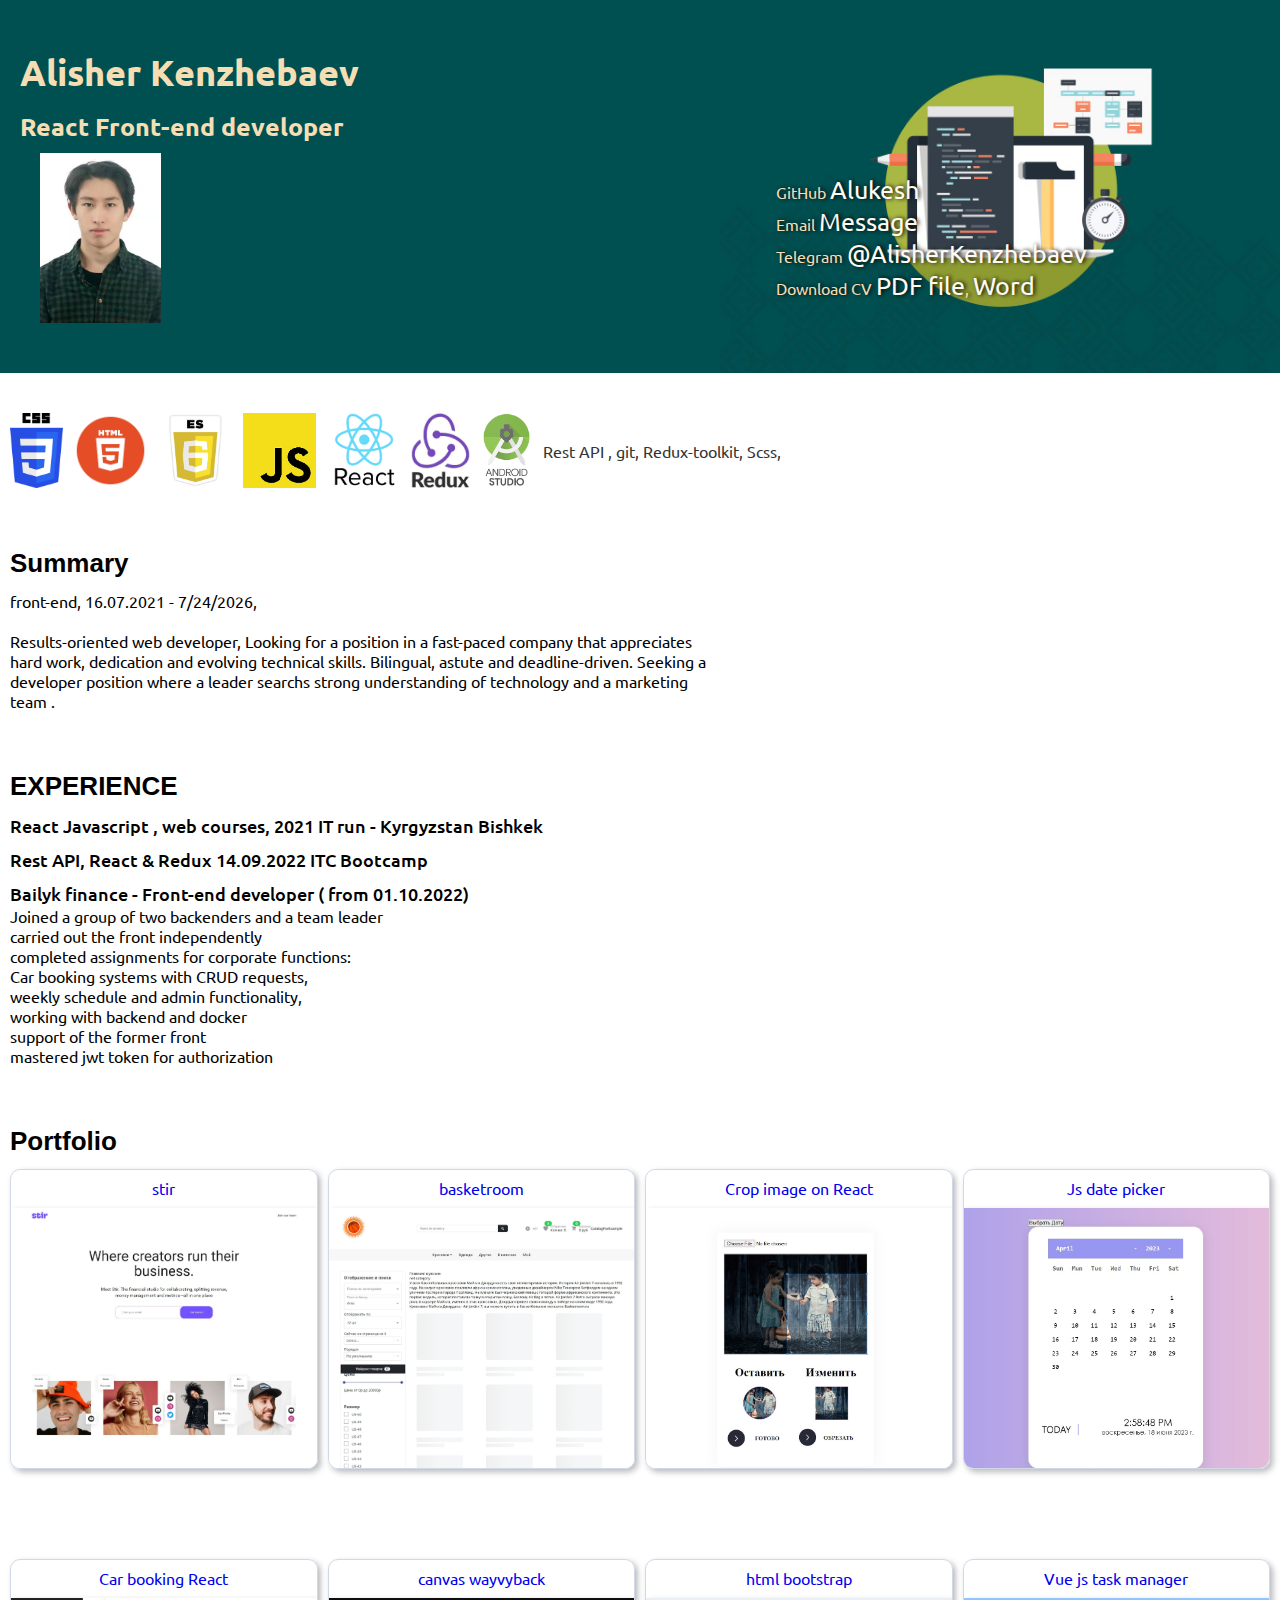
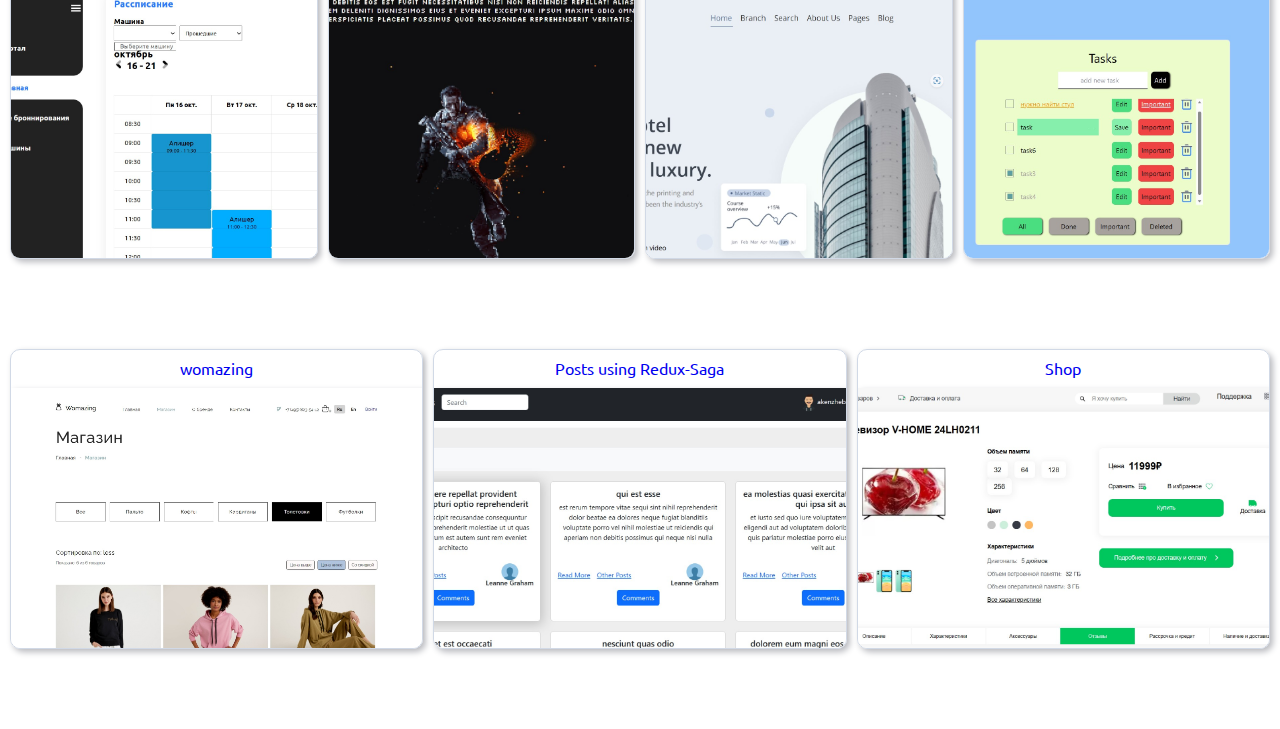
<file: index.html>
<!DOCTYPE html>
<html lang="en">

<head>
    <meta charset="UTF-8">
    <meta http-equiv="X-UA-Compatible" content="IE=edge">
    <meta name="viewport" content="width=device-width, initial-scale=1.0">
    <title>Alisher Web developer</title>
    <link rel="icon" href="./src/img/a.webp">
    <link rel="stylesheet" href="./src/css/style.css">

</head>

<body>

    <header class="header">
        <div class="container">
            <h1 class="name">Alisher Kenzhebaev</h1>
            <h2 class="header__subtitle">React Front-end developer</h2>


            <div class="header__bottom">
                <img class="photo" height="170" src="./src/img/WeChat hood.jpg" alt="Alisher">

                <div class="header__links">
                    <p class="header__links-item">
                        <span>GitHub</span>
                        <a target="_blank" href="https://github.com/Alukesh"> Alukesh</a>
                    </p>
                    <p class="header__links-item">
                        <span>Email</span>
                        <a target="_blank" href="mailto:akenzhebaev422@gmail.com"> Message</a>
                    </p>
                    <p class="header__links-item">
                        <span>Telegram</span>
                        <a class="number over-text" target="_blank" href="https://t.me/Haskiken"
                            data-title="Написать фитбек"> @AlisherKenzhebaev</a>
                    <div>
                        <!-- <a href="tel:+996707340701" id="tooltip">+996707340701</a> -->
                    </div>
                    </p>
                    <p class="header__links-item">
                        <span>Download CV</span>
                        <a download="Alisher JS dev" href="./src/img/projects/Alisher_Kenzhebaev_CV.pdf"> PDF file</a>,
                        <a download="Alisher JS dev" href="./src/img/projects/Alisher_Kenzhebaev_CV.docx"> Word</a>
                    </p>
                </div>

            </div>
        </div>


    </header>

    <main class="main">
        <div class="container">
            <section class="stack">
                <img height="70" src="./src/img/css.webp" alt="CSS">
                <img height="70" src="./src/img/html.webp" alt="HTML">
                <img height="80" src="./src/img/es6.jpeg" alt="JS">
                <img height="70" src="./src/img/js.webp" alt="JS">
                <img height="70" src="./src/img/react.webp" alt="react">
                <img height="70" src="./src/img/redux.webp" alt="redux">
                <img height="80" src="./src/img/andr.png" alt="redux">
                <div>
                    <span>
                        <span> Rest API ,</span>
                        <span>git,</span>
                        <span>Redux-toolkit,</span>
                    </span>
                    <span>
                        <span>Scss,</span>
                    </span>
                </div>

            </section>

            <div class="main__row">

                <section class="summary">
                    <h3>Summary</h3>
                    <p>front-end, 16.07.2021 - <span id="today"></span></p> <br>

                    <p class="summary__text">
                        Results-oriented web developer, Looking for a position in a fast-paced
                        company that appreciates hard work, dedication and evolving
                        technical skills. Bilingual, astute and deadline-driven. Seeking a
                        developer position where a leader searchs strong understanding of technology and a
                        marketing team .
                    </p>
                </section>

            </div>

            <section>
                <h3>
                    EXPERIENCE
                </h3>

                <ul
                    style="display: flex;flex-direction: column;gap: 10px;list-style: none;font-weight: 500;font-size: 18px;">
                    <li>React Javascript , web courses, 2021
                        IT run - Kyrgyzstan Bishkek
                    </li>
                    <li>
                        Rest API, React & Redux 14.09.2022 ITC Bootcamp
                    </li>
                    <li>
                        Bailyk finance - Front-end developer ( from 01.10.2022)
                    </li>
                </ul>
                <p>Joined a group of two backenders and a team leader</p>
                <p>carried out the front independently</p>
                <p>completed assignments for corporate functions:</p>
                <p>Car booking systems with CRUD requests,</p>
                <p> weekly schedule and admin functionality,</p>
                <p>working with backend and docker</p>
                <p>support of the former front</p>
                <p>mastered jwt token for authorization</p>
            </section>



            <!-- <div id="bubble-wrapper"></div> -->


            <h3>Portfolio</h3>

            <div class="portfolio">

                <div class="portfolio__card">
                    <a class="portfolio__card-link" target="_blank" href="https://alukesh.github.io/stirproj/">
                        stir
                    </a>
                    <div class="">
                        <div class="portfolio__card-rowinfo">
                            <img class="portfolio__card-img" src="./src/img/projects/stir.jpeg" alt="stir">
                            <div class="portfolio__card-text">
                                <p>CSS project</p>
                                <p> adaptation</p>
                                <p>libraries:</p>
                                <p>fancyapps for picture gallery </p>
                                <p> animate on scroll </p>
                                <span>github pages link</span>
                                <a class="portfolio__card-link" target="_blank"
                                    href="https://alukesh.github.io/stirproj/">
                                    https://alukesh.github.io/stirproj/
                                </a>
                                <a target="_blank" href="https://github.com/Alukesh/stirproj"><button
                                        class="portfolio__card-btn">view on git</button></a>
                            </div>
                        </div>
                    </div>
                </div>

                <div class="portfolio__card">
                    <a class="portfolio__card-link" data-title="Написать" target="_blank"
                        href="https://github.com/Alukesh/basketroom">
                        basketroom
                    </a>
                    <div class="portfolio__card-rowinfo">
                        <img class="portfolio__card-img" src="./src/img/projects/basketroom.jpeg" alt="basketroom">
                        <div class="portfolio__card-text">
                            <p>online shop</p>
                            <p>Front-end on React with redux-toolkit</p>
                            <p>back-end on Mongodb with Node.js </p>
                            <p>Redux persist save redux states to lockalstorage and redo initialstate when the user
                                opens page again</p>
                            <a href="https://github.com/Alukesh/basketroom" target="_blank">
                                <button class="portfolio__card-btn">view on git</button>
                            </a>
                        </div>
                    </div>
                </div>



                <div class="portfolio__card">
                    <a class="portfolio__card-link" target="_blank" href="https://alukesh.github.io/imageCrop/">
                        Crop image on React
                    </a>

                    <div class="portfolio__card-rowinfo">
                        <img class="portfolio__card-img" src="./src/img/projects/imageCropper.jpg" alt="basketroom">
                        <div class="portfolio__card-text">
                            <p>react-cropper </p>
                            <p>I used Javascript to convert image file</p>
                            <!-- <p>favorites, cart, catalog filters</p> -->
                            <p>to base64 format and conneced react library to crop base image </p>
                            <!-- <p>(from my teacher)</p> -->
                            <p>and get back final image </p>
                            <p></p>
                            <a target="_blank" href="https://github.com/Alukesh/imageCrop/tree/master"><button
                                    class="portfolio__card-btn">view on git</button></a>
                        </div>
                    </div>

                </div>

                <div class="portfolio__card">
                    <a class="portfolio__card-link" target="_blank" href="https://famous-kangaroo-a3b6e0.netlify.app/">
                        Js date picker
                    </a>

                    <div class="portfolio__card-rowinfo">
                        <img class="portfolio__card-img" src="./src/img/projects/calendar.jpg" alt="calendar">
                        <div class="portfolio__card-text">
                            <p>Calendar </p>
                            <p>Is to make online appointment</p>
                            <p> </p>
                            <p>and get final date </p>
                            <p></p>
                            <a href="#"><button class="portfolio__card-btn">view on git</button></a>
                        </div>
                    </div>
                </div>


                <div class="portfolio__card">
                    <a class="portfolio__card-link" target="_blank" href="https://grand-arithmetic-129fe5.netlify.app/">
                        Car booking React
                    </a>

                    <div class="portfolio__card-rowinfo">
                        <img class="portfolio__card-img" src="./src/img/projects/cars.jpg" alt="cars">
                        <div class="portfolio__card-text">
                            <p>Calendar </p>
                            <p>Is to make online appointment</p>
                            <p> </p>
                            <p>and get final date </p>
                            <p></p>
                            <a href="https://github.com/Alukesh/jwt_auto_login_calendar" target="_blank">
                                <button class="portfolio__card-btn">view on git</button>
                            </a>
                        </div>
                    </div>
                </div>



                <div class="portfolio__card">
                    <a class="portfolio__card-link" target="_blank" href="https://alukesh.github.io/wavyBack/">
                        canvas wayvyback
                    </a>
                    <div class="portfolio__card-rowinfo">
                        <img class="portfolio__card-img" src="./src/img/projects/wavycanvas.jpg" alt="canvas">
                        <div class="portfolio__card-text">
                            <p>Created HTML JS Canvas animated </p>
                            <p>backgrounds</p>
                            <p>On Javascript validated form template</p>
                            <p>with sending to my email </p>
                            <a href="https://github.com/Alukesh/wavyBack" target="_blank">
                                <button class="portfolio__card-btn">view on git</button>
                            </a>
                        </div>
                    </div>
                </div>


                <div class="portfolio__card">
                    <a class="portfolio__card-link" target="_blank"
                        href="https://6496b99a94f5d845f6ebe49a--shimmering-panda-ecf7b7.netlify.app/">
                        html bootstrap
                    </a>
                    <div class="portfolio__card-rowinfo">
                        <img class="portfolio__card-img" src="./src/img/projects/hotel.jpg" alt="hotel">
                        <div class="portfolio__card-text">
                            <p>Created HTML JS Canvas animated </p>
                            <p>backgrounds</p>
                            <p>On Javascript validated form template</p>
                            <p>with sending to my email </p>
                            <a href="https://github.com/Alukesh/hotel_html" target="_blank">
                                <button class="portfolio__card-btn">view on git</button>
                            </a>
                        </div>
                    </div>
                </div>


                <div class="portfolio__card auto-height">
                    <a class="portfolio__card-link" target="_blank" href="https://64971c94df9c3f73f5a94257--snazzy-torte-101bc0.netlify.app/">
                        Vue js task manager
                    </a>
                    <div class="portfolio__card-rowinfo">
                        <img class="portfolio__card-img over-text" data-title="99" src="./src/img/projects/vue_todo.jpg" alt="woomazing">
                        <div class="portfolio__card-text">
                            <p>Here i tried to learn vue framework and it was my first task to start</p>
                            <p>I also have used tailwind css </p> <br>
                            <p>available view and edit important, done and deleted tasks</p>
                            <p>All done tasks appears at the bottom of list</p>
                            <a href="https://github.com/Alukesh/vuejs-todo" target="_blank">
                                <button class="portfolio__card-btn">view on git</button>
                            </a>
                        </div>
                    </div>
                </div>


                <div class="portfolio__card">
                    <a class="portfolio__card-link" target="_blank" href="https://github.com/Alukesh/Womazing">
                        womazing
                    </a>
                    <div class="portfolio__card-rowinfo">
                        <img class="portfolio__card-img" src="./src/img/projects/woomazing.jpeg" alt="woomazing">
                        <div class="portfolio__card-text">
                            <p>language tranlation with i18next</p>
                            <p>registrations and log in</p>
                            <p>Cart and favorites using useContext </p>
                            <p> & buy history with db json</p>
                            <p>running host on heroku
                                <a class="portfolio__card-link" target="_blank"
                                    href="https://woomazing.herokuapp.com/">https://woomazing.herokuapp.com/</a>
                            </p>
                            <a href="https://github.com/Alukesh/Womazing" target="_blank">
                                <button class="portfolio__card-btn">view on git</button>
                            </a>
                        </div>
                    </div>
                </div>


                <div class="portfolio__card">
                    <a class="portfolio__card-link" target="_blank" href="https://ubiquitous-horse-2a32fc.netlify.app/">
                        Posts using Redux-Saga
                    </a>
                    <div class="portfolio__card-rowinfo">
                        <img class="portfolio__card-img" src="./src/img/projects/saga.jpg" alt="posts">
                        <div class="portfolio__card-text">
                            <p>Jsonplaceholder API</p>
                            <p>React-Bootstrap Library</p>
                            <p>Redux saga uses to ...</p>
                            <a href="https://github.com/Alukesh/react-bootstrap-posts/tree/master" target="_blank">
                                <button class="portfolio__card-btn">view on git</button>
                            </a>
                        </div>
                    </div>
                </div>


               
                <div class="portfolio__card auto-height">
                    <a class="portfolio__card-link" target="_blank" href="https://sweet-khapse-b2b2b6.netlify.app/">
                        Shop 
                    </a>
                    <div class="portfolio__card-rowinfo">
                        <img class="portfolio__card-img" src="./src/img/projects/dily.jpg" alt="woomazing">
                        <div class="portfolio__card-text">
                            <p>Online react firebase app</p>
                            <p>width authentication.</p>
                            <p>At this site not only i can </p>
                            <p>show products from backend</p>
                            <p>but also from any account i can put </p>
                            <p>my stuff on sell.</p>
                            <p>any product can have comments and rating</p>
                            <a href="https://github.com/Alukesh/vuejs-todo" target="_blank">
                                <button class="portfolio__card-btn">view on git</button>
                            </a>
                        </div>
                    </div>
                </div>




            </div>


            <!-- <audio
            controls
            src="./music/Boombitto - Вредная.mp3" >
            <a href="https://music.yandex.ru/album/22820453/track/104964266"> -->


        </div>




    </main>







    <script src="./src/js/main.js"></script>
</body>

</html>
</file>
<file: src/css/style.css>
@import url('https://fonts.googleapis.com/css2?family=Ubuntu:wght@300;400;500;700&display=swap');

* {
    padding: 0;
    margin: 0;
    box-sizing: border-box;
    text-decoration: none;
    font-family: Ubuntu, sans-serif;
}

.container {
    width: 1300px;
    max-width: 100%;
    margin: 0 auto;
    padding: 0 10px;
}

.header {
    /* background-color: #FDE9D2; */
    background: url(../img/bg1.jpg)right/contain no-repeat;
    background-color: #005051;
    color: wheat;
    margin-bottom: 40px;
    min-height: 100px;
    padding: 50px 23px 40px 10px;

}

.header__links {
    margin-right: 160px;
    text-shadow: 2px 0 4px black;
}

.header a:hover {
    color: rgb(185, 170, 252);
    transition: all .4s;
}

.header a {
    color: floralwhite;
    font-size: 25px;
}

.photo {
    margin: 10px;
    margin-left: 20px;
    /* border-radius: 50%;
aspect-ratio: 1/1.3;
object-fit: cover;
object-position: top;
pointer-events: none; */
}

.name {
    font-size: 36px;
    margin-bottom: 15px;
}

.header__subtitle {
    font-size: 25px;
}

.header__bottom {
    display: flex;
    /* flex-direction: row-reverse; */
    align-items: center;
    justify-content: space-between;
}

.over-text {
    position: relative;
    z-index: 10;    
}
.over-text::after {
    content: attr(data-title);
    color: #fefdff;
    position: absolute;
    transition: all .4s;
    opacity: 0;
    right: -20%;
    top: -110%;
    z-index: 1;
    background: #005051;
    font-family: Arial, sans-serif;
    font-size: 14px;
    padding: 5px 10px;
    border: 1px solid #333;
}
.over-text:hover::after {
    opacity: 1;
}

h3 {
    margin: 60px 0 12px;
    font-size: 26px;
    font-family: Monokai, sans-serif;
}

.stack {
    display: flex;
    column-gap: 10px;
    align-items: center;
    row-gap: 20px;
    flex-wrap: wrap-reverse;
    color: #333333;
}

.stack img {
    height: 75px;
}

.main__row {
    display: flex;
    justify-content: start;
}

.summary {
    width: 70%;
}

.summary__text {
    width: 80%;
}

#bubble-wrapper {
    height: 500px;
    width: 100%;
    /* position: fixed;
    bottom: 0; */
    position: relative;
    overflow: hidden;
    pointer-events: none;

}

.bubble {
    height: max(300px, 30vw);
    width: max(300px, 30vw);
    background-color: rgb(33, 150, 243);
    border-radius: 100%;
    position: absolute;
    left: 50%;
    top: 100%;
    animation: wave 2s ease-in-out infinite;
}

@keyframes wave {

    from,
    to {
        transform: translate(-50%, 0%);
    }

    50% {
        transform: translate(-50%, -23%);
    }
}



.portfolio {
    margin-bottom: 80px;
    display: flex;
    flex-wrap: wrap;
    row-gap: 90px;
    column-gap: 10px;
    justify-content: space-between;
}

.portfolio__card-link::after {
    content: '';
    width: 0%;
    height: 2px;
    background-color:#3b294d;
    
}
.portfolio__card-link:hover::after {
    width: 60%;
    transition: all .3s ease;
}
.portfolio__card-link {
    position: relative;
    display: flex;
    flex-direction: column;
    align-items: center;
    padding: 8px 0;
    transition: all .3s ease 0s;
}

.portfolio__card:hover>.portfolio__card-link {
    background-color: #f18181;
    color: #fefdff;
}

.portfolio__card:hover>.portfolio__card-link:hover {
    color: #005051;
    transition: all .2s;
}


.portfolio__card {
    border-radius: 10px;
    text-align: center;
    flex: 1 1 24%;
    border: 1px solid #005051;
    border-color: #d1d9e6;
    box-shadow: 3px 3px 6px #b8b9be, -3px -3px 6px #fff;
    height: 300px;
    overflow-x: hidden;
    overflow-y: hidden;
}

.portfolio__card:hover .portfolio__card-img {
    transform: rotateY(180deg);
}

.portfolio__card:hover .portfolio__card-text {
    transform: rotateY(360deg);
}

.portfolio__card-img {
    position: absolute;
    width: 100%;
    backface-visibility: hidden;
    transition: all 1.5s;
    background-color: #fff;
    height: 300px;
    object-fit: cover;
    object-position: top;
    /* border: 1px solid #005051; */
    border-color: #d1d9e6;
    box-shadow: 3px 3px 6px #b8b9be, -3px -3px 6px #fff;

}

.portfolio__card-text {
    transform: rotateY(180deg);
    background-color: #fff;
    padding: 10px;
    display: flex;
    align-items: center;
    flex-direction: column;
    position: absolute;
    width: 100%;
    height: 100%;
    left: 0;
    top: 0;
    transition: all 1.5s;
    backface-visibility: hidden;
}

.portfolio__card-back {
    display: flex;
    flex-direction: column;
    align-items: center;
}

.portfolio__card-btn {
    width: 9em;
    height: 3em;
    border-radius: 30em;
    font-size: 15px;
    border: none;
    position: relative;
    overflow: hidden;
    z-index: 1;
    box-shadow: 6px 6px 12px #c5c5c5,
        -6px -6px 12px #ffffff;
    outline: none;
    margin-top: 30px;
    justify-self: end;
}

.portfolio__card-btn::before {
    content: '';
    width: 0;
    height: 3em;
    border-radius: 30em;
    position: absolute;
    top: 0;
    left: 0;
    background-image: linear-gradient(to right, #0fd850 0%, #f9f047 100%);
    transition: .5s ease;
    display: block;
    z-index: -1;
}

.portfolio__card-btn:hover::before,
button:focus::before {
    width: 9em;
}

.portfolio__card-rowinfo {
    display: flex;
    gap: 20px;
    width: 100%;
    height: 100%;
    position: relative;
    perspective: 4200px;
}



@media (max-width: 700px) {
    .portfolio__card {
        flex: 0 0 33%;
    }
}

@media (max-width: 800px) {

    .portfolio__card {
        flex: 0 0 53%;
        width: fit-content;
    }
}

@media (max-width: 599px) {
    .header__bottom {
        flex-direction: column;
    }

    .header {
        background: none;
        background-color: #005051;
    }
}

@media (max-width: 480px) {
    .header {
        background: none;
        background-color: #005051;
    }

    .header__links {
        margin-right: 50px;
    }

    .portfolio__card {
        flex: 0 0 73%;
        width: fit-content;
    }

    .portfolio__card-back {
        padding: 0 10px;
    }

    .portfolio__card-link {
        display: block;
        overflow-wrap: break-word;
        width: 100%;
    }

    .auto-height {
        height: fit-content;
        padding: 10px 0;
    }
}
</file>
